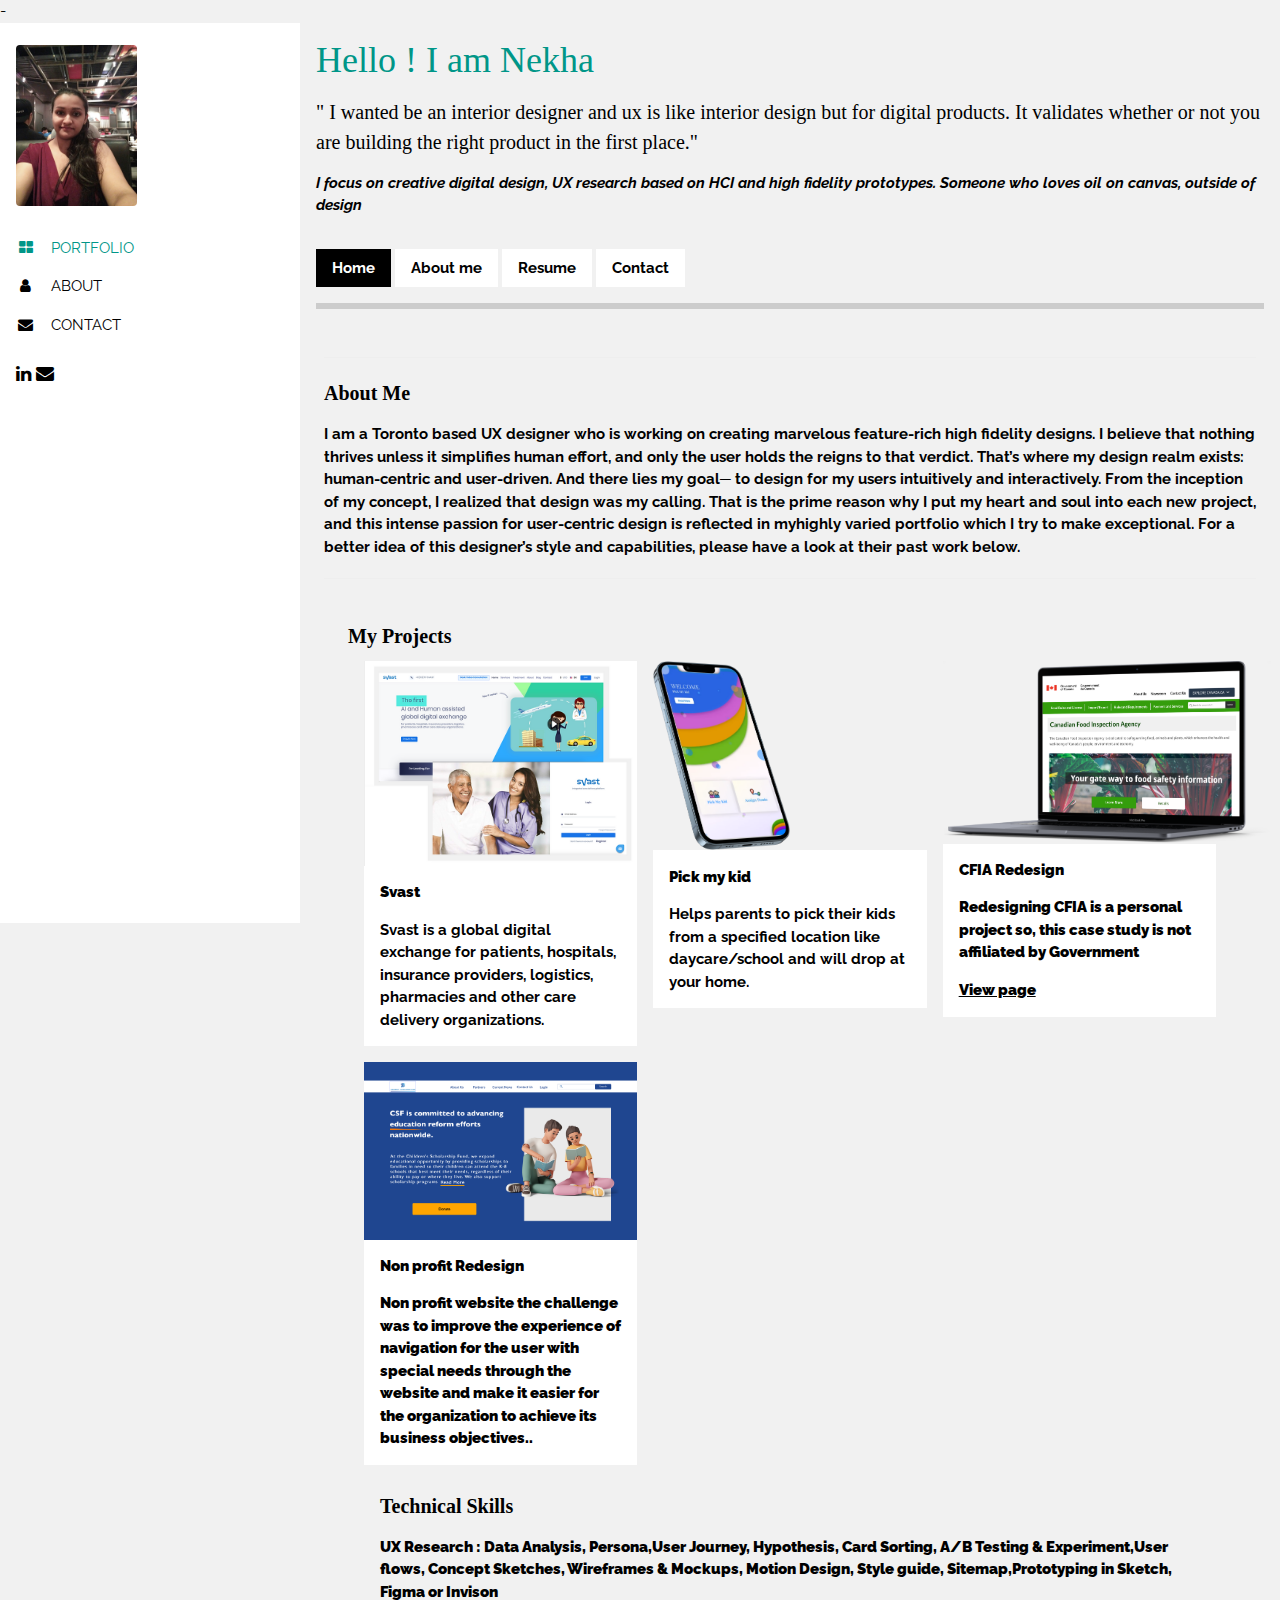
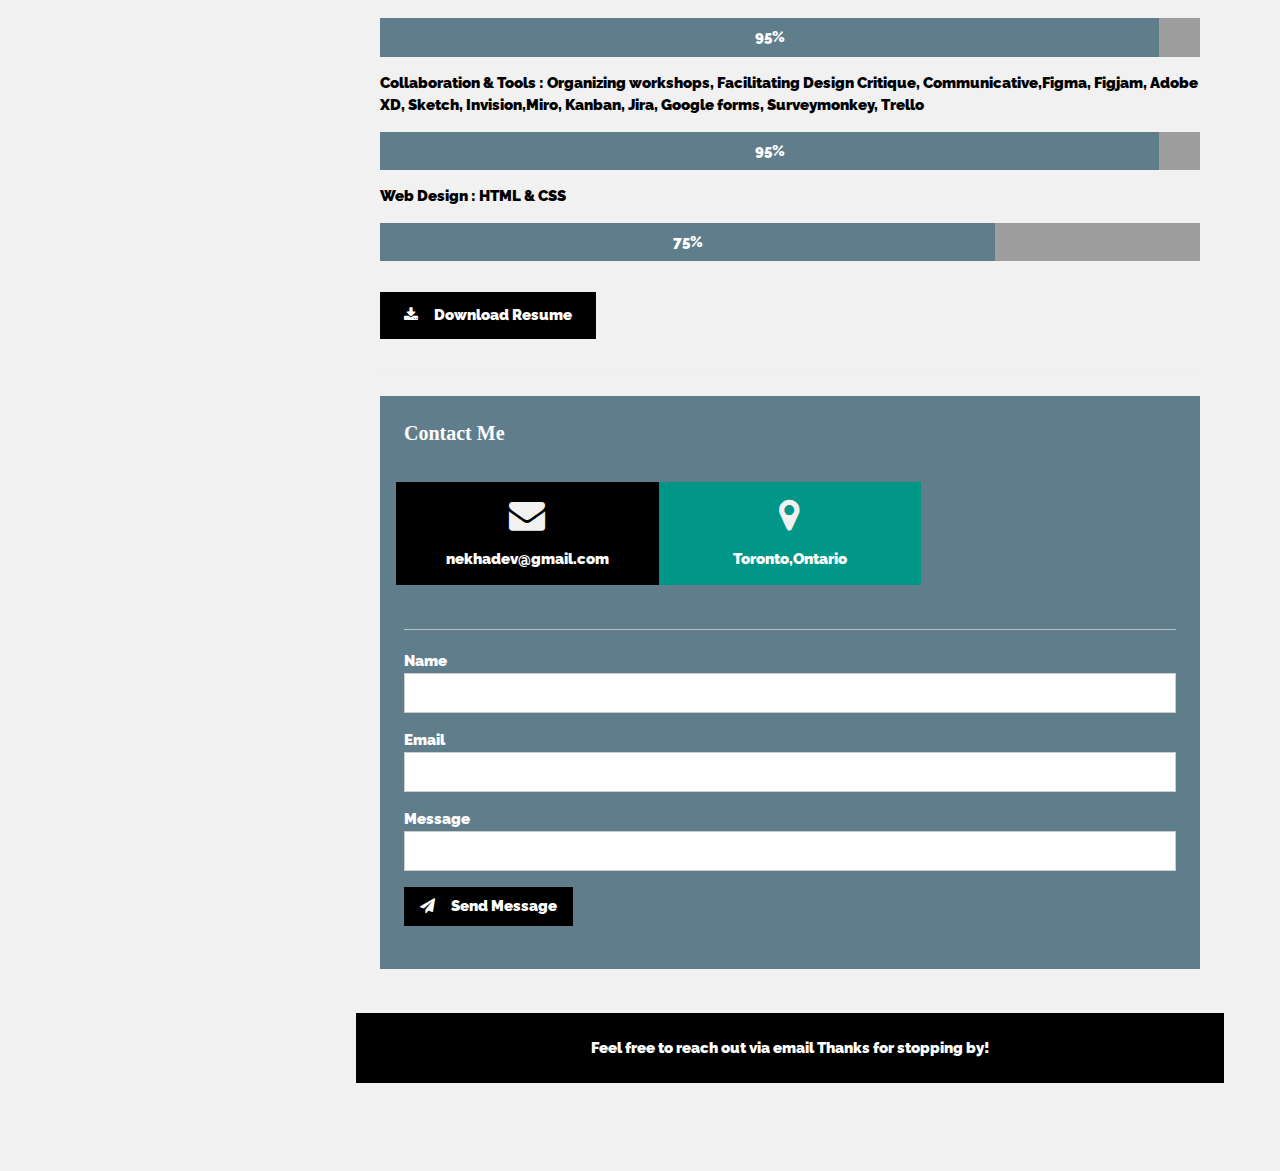
<file: index.html>
-<!DOCTYPE html>
<html>
<head>
<title>Nekha Radha Das</title>
<meta charset="UTF-8">
<meta name="viewport" content="width=device-width, initial-scale=1">
<link rel="stylesheet" href="https://www.w3schools.com/w3css/4/w3.css">
<link rel="stylesheet" href="https://fonts.googleapis.com/css?family=Raleway">
<link rel="stylesheet" href="https://cdnjs.cloudflare.com/ajax/libs/font-awesome/4.7.0/css/font-awesome.min.css">
<script src="https://ajax.googleapis.com/ajax/libs/jquery/3.6.0/jquery.min.js"></script>
<script> 
$(document).ready(function(){
  $("button").click(function(){
    $("div").animate({left: '250px'});
  });
});
</script> 

<style>
body {font-family: "Raleway", sans-serif}
h1,h2,h3,h4,h5,h6 {font-family: "font-family: 'Playfair Display', serif;"}
</style>
</head>
<body class="w3-light-grey w3-content" style="max-width:1600px">

<!-- Sidebar/menu -->
<nav class="w3-sidebar w3-collapse w3-white w3-animate-left" style="z-index:3;width:300px;" id="mySidebar"><br>
  <div class="w3-container">
    <a href="#" onclick="w3_close()" class="w3-hide-large w3-right w3-jumbo w3-padding w3-hover-grey" title="close menu">
      <i class="fa fa-remove"></i>
    </a>
    <img src="image/nekha.jpg" style="width:45%;" class="w3-round"><br><br>

   
  </div>
  <div class="w3-bar-block">
    <a href="#portfolio" onclick="w3_close()" class="w3-bar-item w3-button w3-padding w3-text-teal"><i class="fa fa-th-large fa-fw w3-margin-right"></i>PORTFOLIO</a> 
    <a href="#about" onclick="w3_close()" class="w3-bar-item w3-button w3-padding"><i class="fa fa-user fa-fw w3-margin-right"></i>ABOUT</a> 
    <a href="#contact" onclick="w3_close()" class="w3-bar-item w3-button w3-padding"><i class="fa fa-envelope fa-fw w3-margin-right"></i>CONTACT</a>
  </div>
  <div class="w3-panel w3-large">
    
   
   
    <i class="fa fa-linkedin w3-hover-opacity"></i>
    
    <i class="fa fa-envelope w3-hover-opacity"></i>

    
  </div>
</nav>

<!-- Overlay effect when opening sidebar on small screens -->
<div class="w3-overlay w3-hide-large w3-animate-opacity" onclick="w3_close()" style="cursor:pointer" title="close side menu" id="myOverlay"></div>

<!-- !PAGE CONTENT! -->
<div class="w3-main" style="margin-left:300px">

  <!-- Header -->
  <header id="portfolio">
    <a href="#"><img src="image/nekha.jpg" style="width:65px;" class="w3-circle w3-right w3-margin w3-hide-large w3-hover-opacity"></a>
    <span class="w3-button w3-hide-large w3-xxlarge w3-hover-text-grey" onclick="w3_open()"><i class="fa fa-bars"></i></span>

    
    <div class="w3-container">
    <h1 class="h1 w3-text-teal">Hello ! I am Nekha<b></h1>
        <h4> " I wanted be an interior designer and ux is like interior design but for digital products. It validates whether or not you are building the right product in the first place."</h4>
       
       
       <p class="w3-text-size-small"><i>I focus on creative digital design, UX research based on HCI and high fidelity prototypes. Someone who loves oil on canvas, outside of design</i></p> 
    <div class="w3-section w3-bottombar w3-padding-16">
    
      <button class="w3-button w3-black"></i>Home</button>
      <button class="w3-button w3-white w3-hide-small"></i>About me</button>
      <button class="w3-button w3-white w3-hide-small"></i>Resume</button>

      <button class="w3-button w3-white w3-hide-small"></i>Contact</button>
    </div>
    </div>
  </header>
  
  <!-- First Photo Grid-->
  <div class="w3-container w3-padding-large" style="margin-bottom:32px">

<hr>
    <h4><b>About Me</b></h4>
    <p>I am a Toronto based UX designer who is working on creating marvelous feature-rich high fidelity designs.

        I believe that nothing thrives unless it simplifies human effort, and only the user holds the reigns to that verdict. That’s where my design realm exists: human-centric and user-driven. And there lies my goal─ to design for my users intuitively and interactively.
        
        From the inception of my concept, I realized that design was my calling. That is the prime reason why I put my heart and soul into each new project, and this intense passion for user-centric design is reflected in myhighly varied portfolio which I try to make exceptional. For a better idea of this designer’s style and capabilities, please have a look at their past work below.</p>
    <hr>
  <div class="w3-container w3-padding-large" style="margin-bottom:32px">
    <h4><b>My Projects</b></h4>



   
  <div class="w3-row-padding">
    <div class="w3-third w3-container w3-margin-bottom">
      <img src="image/svast.png" alt="Norway" style="width:100%" class="w3-hover-opacity">
      <div class="w3-container w3-white">
        <p><b>
         Svast</b></p>
        <p>Svast is a global digital exchange for patients, hospitals, insurance providers, logistics, pharmacies and other care delivery organizations.</p>
      
    </div>
    </div>
    
    <div class="w3-third w3-container w3-margin-bottom">
      <img src="image/iPhone 13 Pro Mockup Right View.png" alt="Norway" style="width:50%" class="w3-hover-opacity">
      <div class="w3-container w3-white">
        <p><b>Pick my kid</b></p>
        <p>Helps  parents to pick  their kids from a specified location like daycare/school and will drop at your home.</p>
      </div>
    </div>
    <div class="w3-third w3-container">
      <img src="image/15_ Macbook Pro Mockup Left View.png" Norway style="width:120%" class="w3-hover-opacity">
      
      <div class="w3-container w3-white">
       
        <p><b>
        
        <p><b>CFIA Redesign</b></p>
        <p>Redesigning CFIA is a personal project so, this case study is not affiliated  by Government </p>
      
        <a class="animate"  href="index1.html" >View page</a></p>
      </div>
    </div>
  </div>
  
  <!-- Second Photo Grid-->
  <div class="w3-row-padding">
    <div class="w3-third w3-container w3-margin-bottom">
      <img src="image/nonprofit-home.png"Norway style="width:100%" class="w3-hover-opacity">
      <div class="w3-container w3-white">
        <p><b>Non profit Redesign 
        </b></p>
        <p>Non profit website the challenge was to improve the experience of navigation for the user with special needs through the website and make it easier for the organization to achieve its business objectives..</p>
      </div>
    </div>
    


  
    <div class="w3-container w3-padding-large" style="margin-bottom:32px">

    <h4><b>Technical Skills</b></h4>
    <!-- Progress bars / Skills -->
    <p>UX Research : Data Analysis, Persona,User Journey, Hypothesis, Card Sorting,
        A/B Testing & Experiment,User flows, Concept Sketches, Wireframes & Mockups, Motion
        Design, Style guide, Sitemap,Prototyping in Sketch, Figma or Invison</p>
    <div class="w3-grey">
      <div class="w3-container w3-blue-grey w3-padding w3-center" style="width:95%">95%</div>
    </div>
   
    <p>Collaboration & Tools : Organizing workshops, Facilitating Design Critique,
        Communicative,Figma, Figjam, Adobe XD, Sketch, Invision,Miro, Kanban, Jira, Google
        forms, Surveymonkey, Trello</p>
    <div class="w3-grey">
      <div class="w3-container w3-blue-grey w3-padding w3-center" style="width:95%">95%</div>
    </div>
    <p>Web Design : HTML & CSS</p>
    <div class="w3-grey">
      <div class="w3-container w3-blue-grey w3-padding w3-center" style="width:75%">75%</div>
    </div>
    <p>
      <button class="w3-button w3-black w3-padding-large w3-margin-top w3-margin-bottom">
        <i class="fa fa-download w3-margin-right"></i>Download Resume
      </button>
    </p>
    <hr>
    
    
  
  <!-- Contact Section -->
  <div class="w3-container w3-padding-large w3-blue-gray">
    <h4 id="contact"><b>Contact Me</b></h4>
    <div class="w3-row-padding w3-center w3-padding-24" style="margin:0 -16px">
      <div class="w3-third w3-black">
        <p><i class="fa fa-envelope w3-xxlarge w3-text-light-grey"></i></p>
        <p>nekhadev@gmail.com</p>
      </div>
      <div class="w3-third w3-teal">
        <p><i class="fa fa-map-marker w3-xxlarge w3-text-light-grey"></i></p>
        <p>Toronto,Ontario</p>
      </div>
     
    </div>
    <hr class="w3-opacity">
    <form action="/action_page.php" target="_blank">
      <div class="w3-section">
        <label>Name</label>
        <input class="w3-input w3-border" type="text" name="Name" required>
      </div>
      <div class="w3-section">
        <label>Email</label>
        <input class="w3-input w3-border" type="text" name="Email" required>
      </div>
      <div class="w3-section">
        <label>Message</label>
        <input class="w3-input w3-border" type="text" name="Message" required>
      </div>
      <button type="submit" class="w3-button w3-black w3-margin-bottom"><i class="fa fa-paper-plane w3-margin-right"></i>Send Message</button>
    </form>
  </div>

  
      
   

  

  </div>
  </footer>
  
  <div class="w3-black w3-center w3-padding-24"> Feel free to reach out via email

    
    
    Thanks for stopping by!</div>

<!-- End page content -->
</div>

<script>
// Script to open and close sidebar
function w3_open() {
    document.getElementById("mySidebar").style.display = "block";
    document.getElementById("myOverlay").style.display = "block";
}
 
function w3_close() {
    document.getElementById("mySidebar").style.display = "none";
    document.getElementById("myOverlay").style.display = "none";
}
</script>

</body>
</html>
</file>
